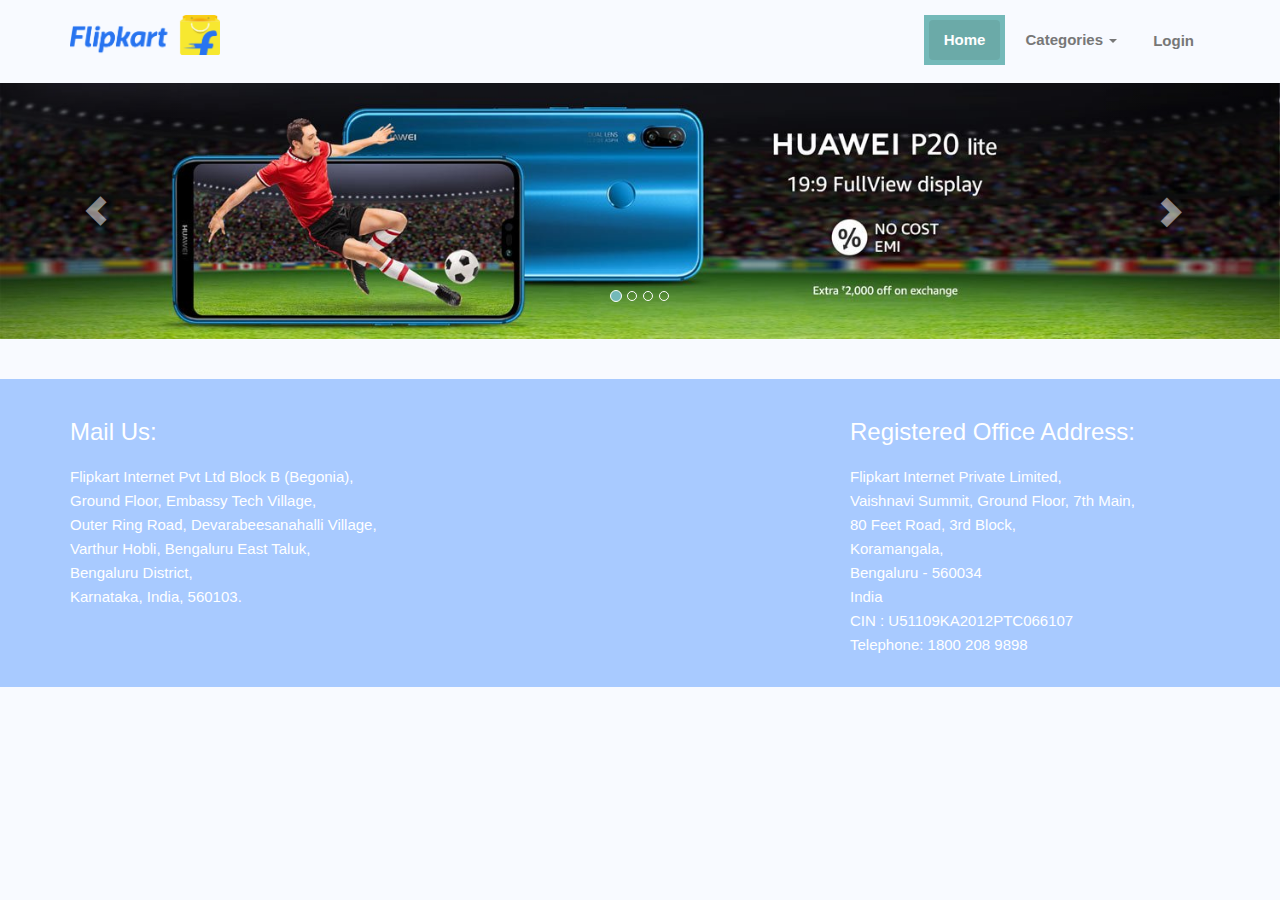
<file: index.html>
<!DOCTYPE html>
<html lang="en">
    <head>

        <!-- meta data & title -->
        <meta charset="utf-8">
        <title>Forum for Flipkart</title>
        <meta name="viewport" content="width=device-width, initial-scale=1.0">
        <meta name="description" content="">
        <meta name="author" content="">

        <!-- Favicon and touch icons -->
        <link rel="shortcut icon" href="assets\img\slider\flip.png">
        <link rel="apple-touch-icon-precomposed" sizes="144x144" href="assets/ico/apple-touch-icon-144-precomposed.png">
        <link rel="apple-touch-icon-precomposed" sizes="114x114" href="assets/ico/apple-touch-icon-114-precomposed.png">
        <link rel="apple-touch-icon-precomposed" sizes="72x72" href="assets/ico/apple-touch-icon-72-precomposed.png">
        <link rel="apple-touch-icon-precomposed" href="assets/ico/apple-touch-icon-57-precomposed.png">

        <!-- CSS -->
        <script src="https://maxcdn.bootstrapcdn.com/bootstrap/3.3.7/js/bootstrap.min.js"></script>
        <script src="http://ajax.googleapis.com/ajax/libs/jquery/1.11.0/jquery.min.js"></script>
        <link rel="stylesheet" href="http://fonts.googleapis.com/css?family=Open+Sans:400,300">
        <link href='http://fonts.googleapis.com/css?family=PT+Sans' rel='stylesheet' type='text/css'>
        <link href="http://fonts.googleapis.com/css?family=Raleway" rel="stylesheet" type="text/css">
        <link rel="stylesheet" href="assets/bootstrap/css/bootstrap.css">
        <link rel="stylesheet" href="assets/css/font-awesome.min.css">
        <link rel="stylesheet" href="assets/css/animate.min.css">
        <link rel="stylesheet" href="assets/css/style.css">
        
    </head>
  <body>

    <!-- Header -->
        
    <nav id="navbar-section" class="navbar navbar-default navbar-static-top navbar-sticky" role="navigation">
        <div class="container">
        
            <div class="navbar-header">
                <button type="button" class="navbar-toggle" data-toggle="collapse" data-target=".navbar-responsive-collapse">
                    <span class="sr-only">Toggle navigation</span>
                    <span class="icon-bar"></span>
                    <span class="icon-bar"></span>
                    <span class="icon-bar"></span>
                </button>

                <a class="navbar-brand wow fadeInDownBig" href="index.html"><img class="office-logo" height="40" src="assets/img/slider/Flipkart.png" alt="Flipkart"></a>      
            </div>
        
            <div id="navbar-spy" class="collapse navbar-collapse navbar-responsive-collapse">
                <ul class="nav navbar-nav pull-right">
                    <li class="active">
                        <a href="index.html">Home</a>
                    </li>
                    <li class="dropdown">
                        <a class="dropdown-toggle" data-toggle="dropdown" href="#">Categories
                        <span class="caret"></span></a>
                        <ul class="dropdown-menu">
                            <li><a href="blog.html">Electronics</a></li>
                            <li><a href="blog.html">Fashion</a></li>
                            <li><a href="blog.html">Furniture</a></li>
                        </ul>
                    </li>
                    <li>
                        <button type="button" class="btn btn-info btn-lg" data-toggle="modal" data-target="#myModal">Login</button>
                        <div class="modal fade" id="myModal" role="dialog">
                            <div class="modal-dialog">
                                <div class="modal-content">
                                    <div class="modal-header">
                                        <button type="button" class="close" data-dismiss="modal">&times;</button>
                                        <h4 class="modal-title">Login</h4>
                                    </div>
                                    <div class="modal-body">
                                        <form>
                                            <div class="form-group">
                                                <label for="inputUserName">Username</label>
                                                <input class="form-control" type="text" id="inputUserName" placeholder="Login Username">
                                            </div>
                                            <div class="form-group">
                                                <label for="inputPassword">Password</label>
                                                <input class="form-control" type="text" id="inputPassword" placeholder="Login Password">
                                            </div>
                                        </form>
                                    </div>
                                    <div class="modal-footer">
                                        <button type="button" class="btn btn-default" data-dismiss="modal">Close</button>
                                        <button type="button" class="btn btn-primary" data-dismiss="modal">Login</button>
                                    </div>
                                </div>
      
                            </div>
                        </div>
                    </li>
                </ul>       
            </div>
        </div>
    </nav>

    <!-- End Header -->


    <!-- Begin #carousel-section -->
    <section id="carousel-section" class="section-global-wrapper"> 
        <div class="container-fluid-kamn">
            <div class="row">
                <div id="carousel-1" class="carousel slide" data-ride="carousel">

                    <!-- Indicators -->
                    <ol class="carousel-indicators visible-lg">
                        <li data-target="#carousel-1" data-slide-to="0" class="active"></li>
                        <li data-target="#carousel-1" data-slide-to="1"></li>
                        <li data-target="#carousel-1" data-slide-to="2"></li>
                        <li data-target="#carousel-1" data-slide-to="3"></li>
                    </ol>
        
                    <!-- Wrapper for slides -->
                    <div class="carousel-inner" role="listbox">
                        <!-- Begin Slide 1 -->
                        <div class="item active">
                            <img src="assets/img/slider/slide1.jpg" height="400" alt="Image of first carousel">
                        </div>
                        <!-- End Slide 1 -->

                        <!-- Begin Slide 2 -->
                        <div class="item">
                            <img src="assets/img/slider/slide2.jpg" height="400" alt="Image of second carousel">
                        </div>
                        <!-- End Slide 2 -->

                        <!-- Begin Slide 3 -->
                        <div class="item">
                            <img src="assets/img/slider/slide3.jpg" height="400" alt="Image of third carousel">
                        </div>
                        <!-- End Slide 3 -->

                        <!-- Begin Slide 4 -->
                        <div class="item">
                            <img src="assets/img/slider/slide4.jpg" height="400" alt="Image of fourth carousel">
                        </div>
                        <!-- End Slide 4 -->
                    </div>
        
                    <!-- Controls -->
                    <a class="left carousel-control" href="#carousel-1" data-slide="prev">
                        <span class="glyphicon glyphicon-chevron-left"></span>
                    </a>
                    <a class="right carousel-control" href="#carousel-1" data-slide="next">
                        <span class="glyphicon glyphicon-chevron-right"></span>
                    </a>
                </div>
            </div>
        </div>
    </section>
    <!-- End #carousel-section -->

    <!-- Footer -->
    <footer> 
        <div class="container">
            <div class="row">
                <div class="col-md-4">
                        <h3>Mail Us:</h3>
                        <p class="footer-contact">
                        Flipkart Internet Pvt Ltd Block B (Begonia),<br>

                        Ground Floor, Embassy Tech Village,<br>

                        Outer Ring Road, Devarabeesanahalli Village,<br>

                        Varthur Hobli, Bengaluru East Taluk,<br>

                        Bengaluru District,<br>

                        Karnataka, India, 560103.<br>
                    </p>
                </div>
                <div class="col-md-4 pull-right">
                        <h3>Registered Office Address:</h3>
                        <p class="footer-contact">
                      
                            Flipkart Internet Private Limited,<br>

                            Vaishnavi Summit, Ground Floor, 7th Main,<br>

                            80 Feet Road, 3rd Block,<br>

                            Koramangala,<br>

                            Bengaluru - 560034<br>

                            India<br>

                            CIN : U51109KA2012PTC066107<br>

                            Telephone: 1800 208 9898<br>
                        </p>
                </div>
                  
        </div>
      </div>
    </footer>    
    <script type="text/javascript" src="js/jquery-1.10.2.min.js"></script>
    <script src="assets/bootstrap/js/bootstrap.min.js"></script>
    <script src="js/wow.min.js"></script>
    <script>
      new WOW().init();
    </script>
  </body>
</html>
</file>
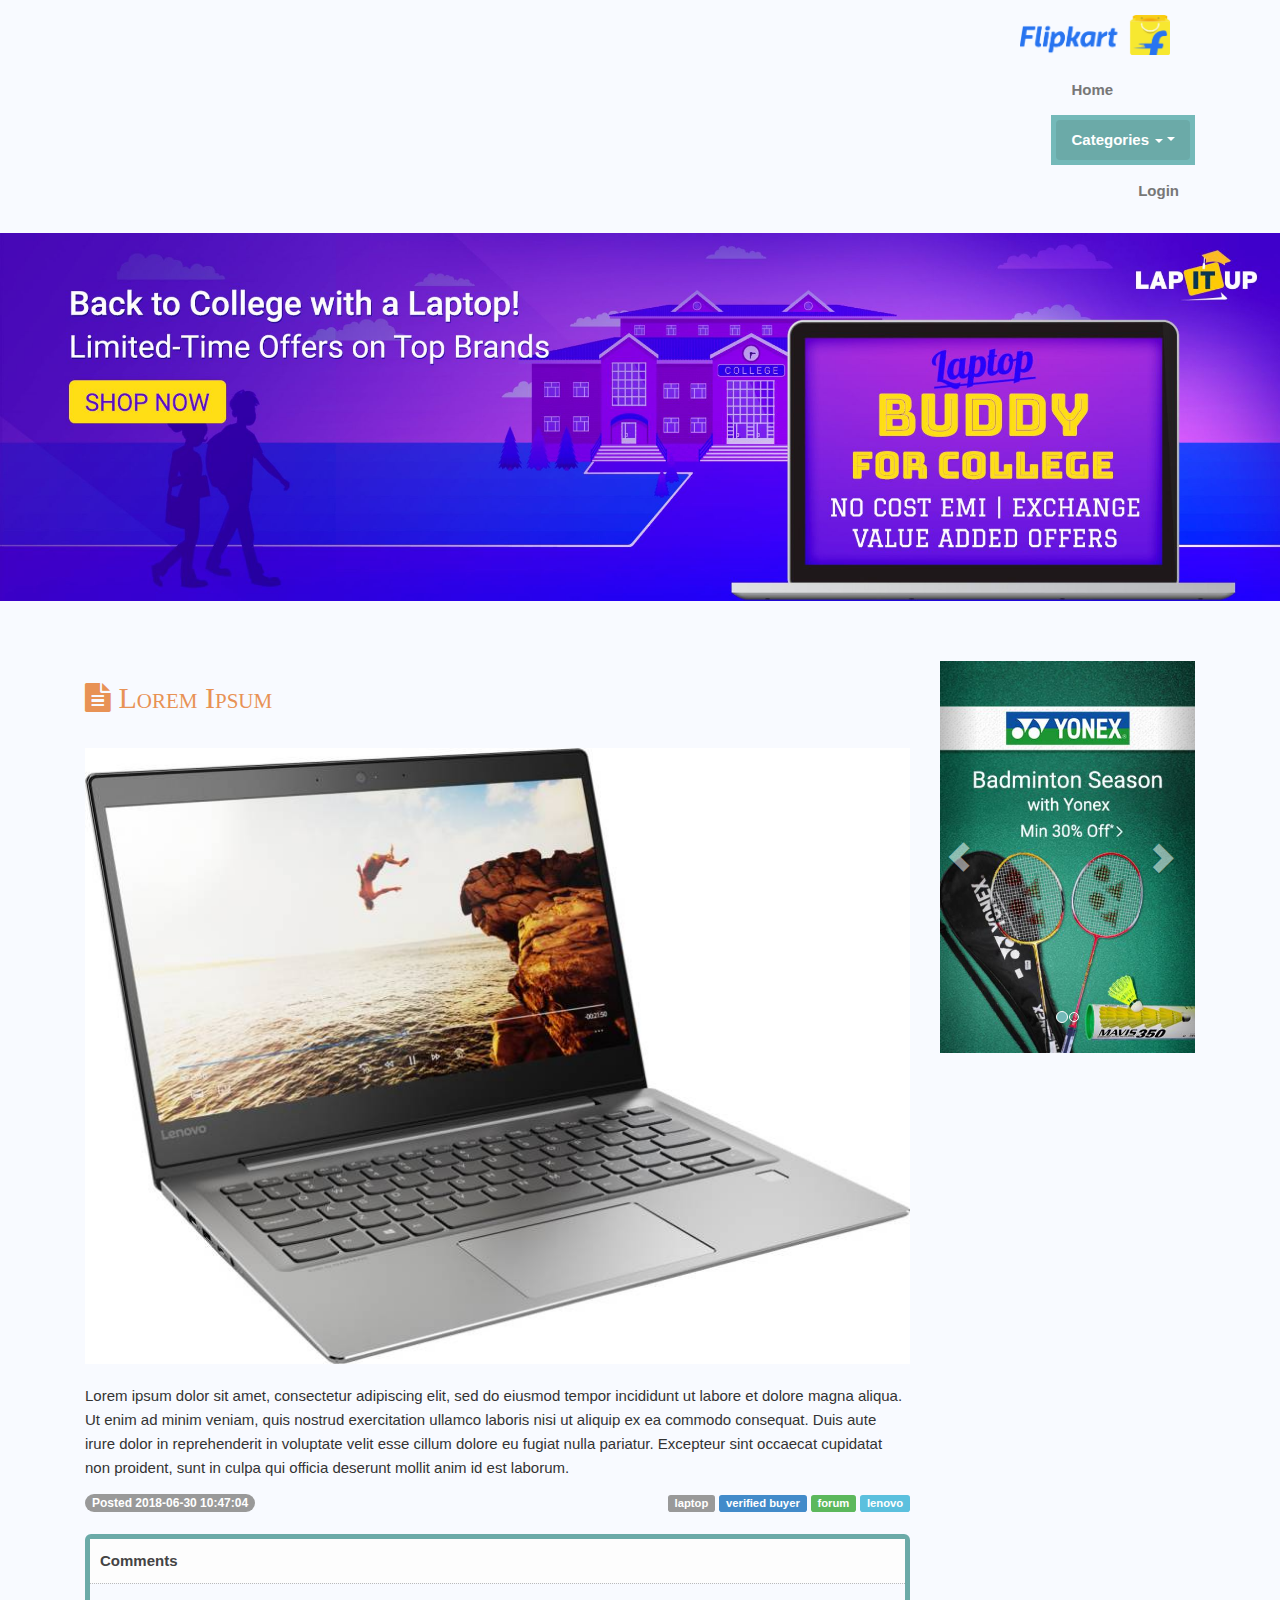
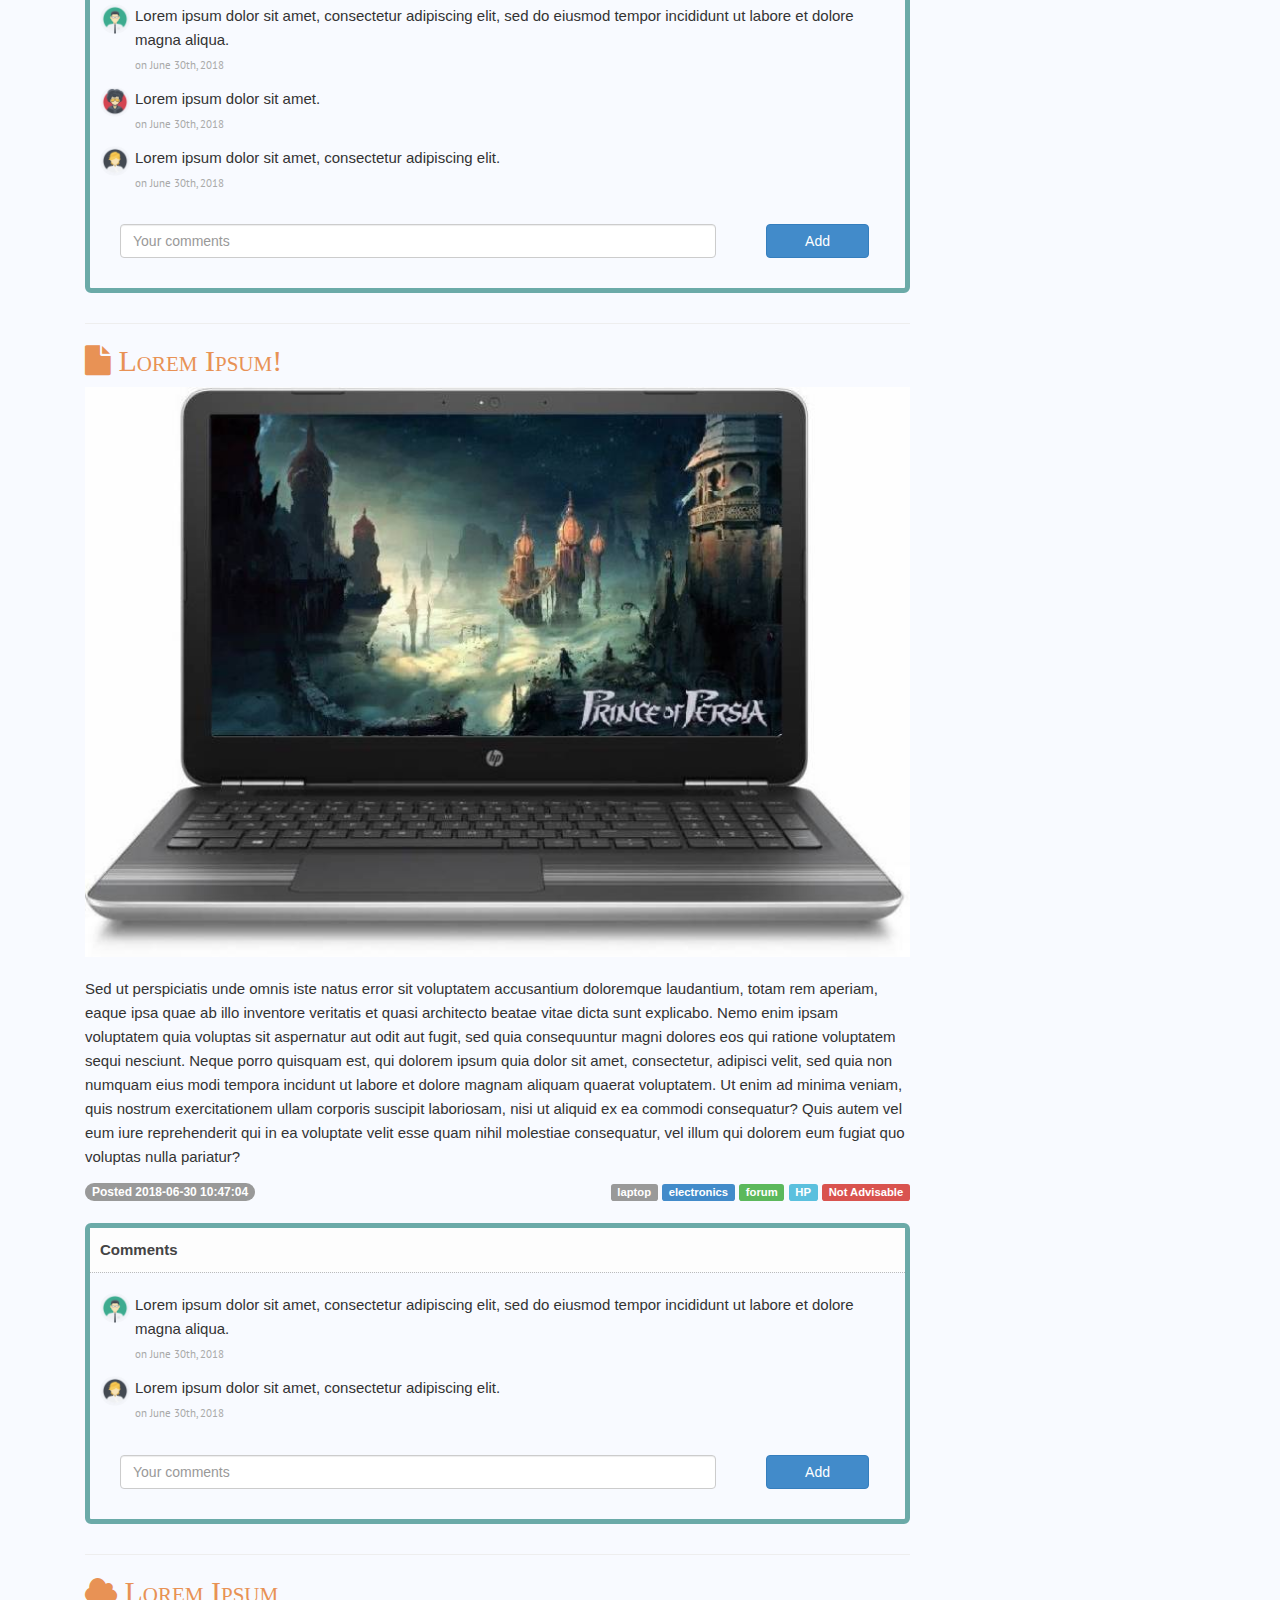
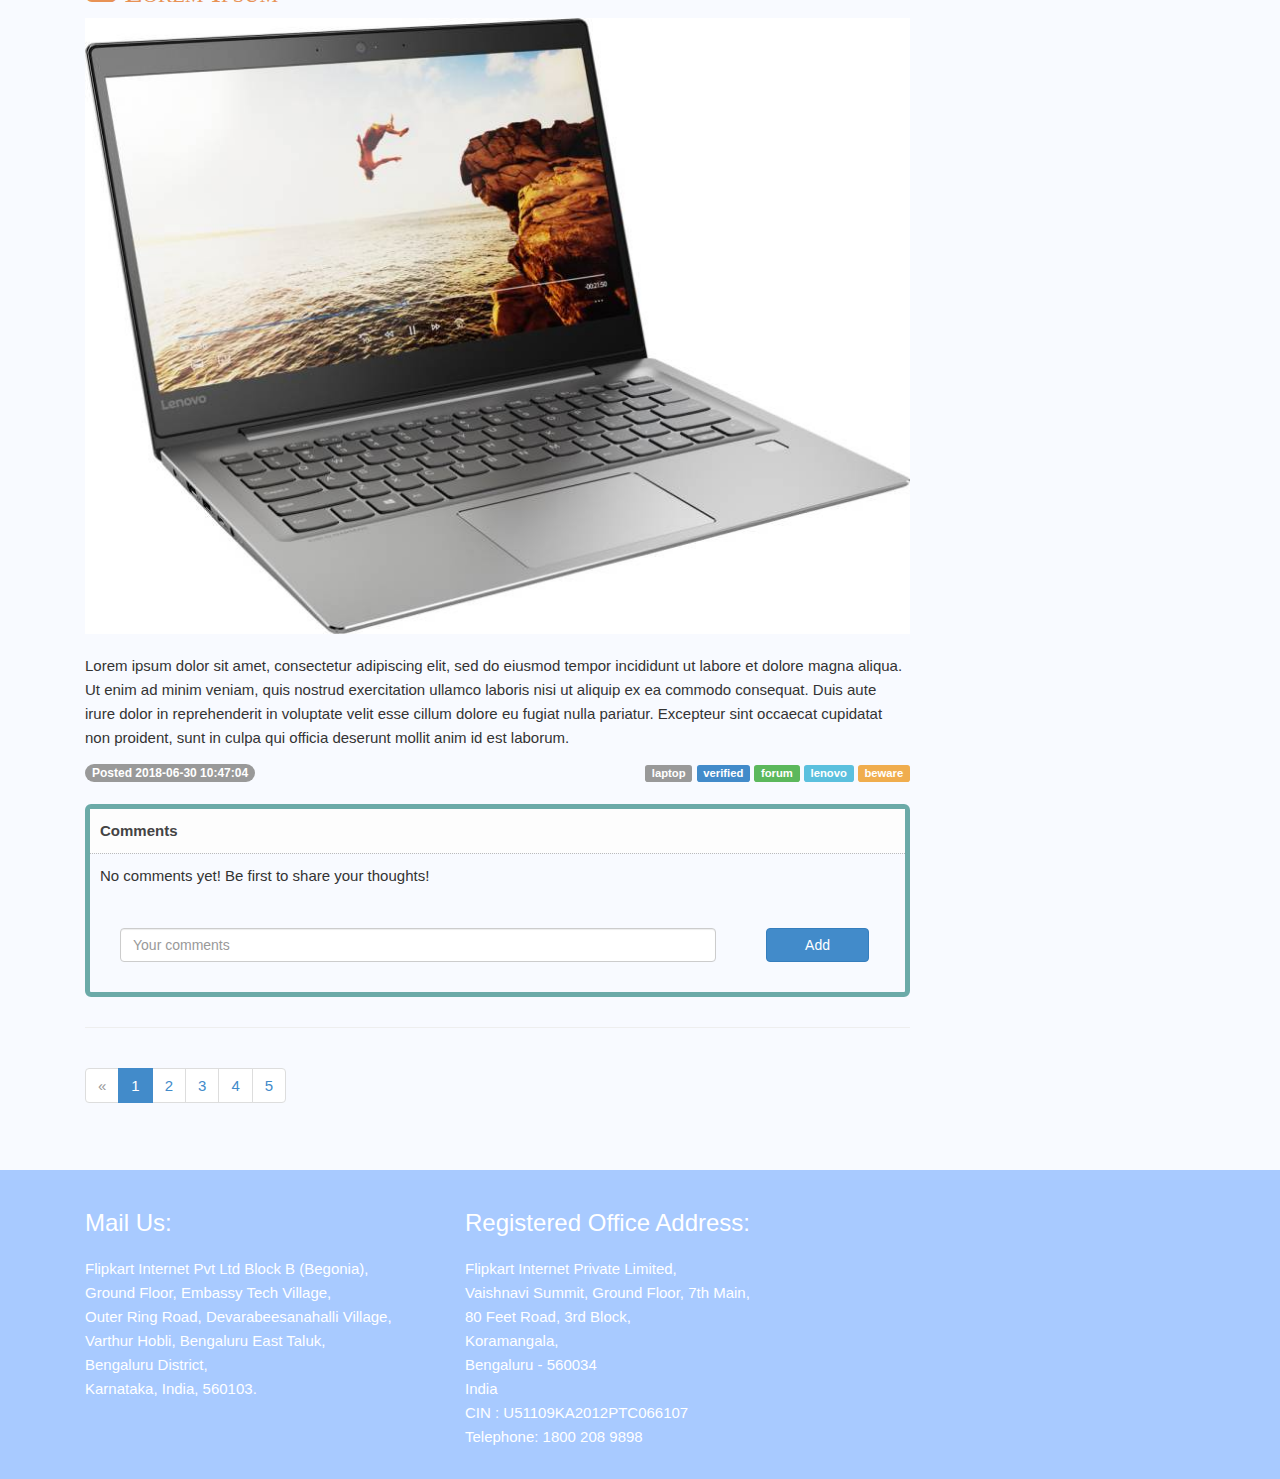
<file: blog.html>
<!doctype html>
<html lang="en">
    <head>
        <!-- meta data & title -->
        <meta charset="utf-8">
        <title>Forum for Flipkart</title>
        <meta name="viewport" content="width=device-width, initial-scale=1.0">
        <meta name="description" content="">
        <meta name="author" content="">

        <!-- Favicon and touch icons -->
        <link rel="shortcut icon" href="assets\img\slider\flip.png">
        <link rel="apple-touch-icon-precomposed" sizes="144x144" href="assets/ico/apple-touch-icon-144-precomposed.png">
        <link rel="apple-touch-icon-precomposed" sizes="114x114" href="assets/ico/apple-touch-icon-114-precomposed.png">
        <link rel="apple-touch-icon-precomposed" sizes="72x72" href="assets/ico/apple-touch-icon-72-precomposed.png">
        <link rel="apple-touch-icon-precomposed" href="assets/ico/apple-touch-icon-57-precomposed.png">

        <!-- CSS -->
        <link href="//maxcdn.bootstrapcdn.com/bootstrap/4.0.0/css/bootstrap.min.css" rel="stylesheet" id="bootstrap-css">
        <script src="https://maxcdn.bootstrapcdn.com/bootstrap/3.3.7/js/bootstrap.min.js"></script>
        <script src="http://ajax.googleapis.com/ajax/libs/jquery/1.11.0/jquery.min.js"></script>
        <link rel="stylesheet" href="http://fonts.googleapis.com/css?family=Open+Sans:400,300">
        <link href='http://fonts.googleapis.com/css?family=PT+Sans' rel='stylesheet' type='text/css'>
        <link href="http://fonts.googleapis.com/css?family=Raleway" rel="stylesheet" type="text/css">
        <link rel="stylesheet" href="assets/bootstrap/css/bootstrap.css">
        <link rel="stylesheet" href="assets/css/font-awesome.min.css">
        <link rel="stylesheet" href="assets/css/animate.min.css">
        <link rel="stylesheet" href="assets/css/style.css">
         
    </head>
  <body>

    <body>

    <!-- Header -->
        
    <nav id="navbar-section" class="navbar navbar-default navbar-static-top navbar-sticky" role="navigation">
        <div class="container">
        
            <div class="navbar-header">
                <button type="button" class="navbar-toggle" data-toggle="collapse" data-target=".navbar-responsive-collapse">
                    <span class="sr-only">Toggle navigation</span>
                    <span class="icon-bar"></span>
                    <span class="icon-bar"></span>
                    <span class="icon-bar"></span>
                </button>
                <a class="navbar-brand wow fadeInDownBig" href="index.html"><img class="office-logo" height="40" src="assets/img/slider/Flipkart.png" alt="Flipkart"></a>      
            </div>
        
            <div id="navbar-spy" class="collapse navbar-collapse navbar-responsive-collapse">
                <ul class="nav navbar-nav pull-right">
                    <li>
                        <a href="index.html">Home</a>
                    </li>
                    <li class="dropdown active">
                        <a class="dropdown-toggle" data-toggle="dropdown" href="#">Categories
                        <span class="caret"></span></a>
                        <ul class="dropdown-menu">
                            <li><a href="#">Electronics</a></li>
                            <li><a href="#">Fashion</a></li>
                            <li><a href="#">Furniture</a></li>
                        </ul>
                    </li>
                    <li>
                        <button type="button" class="btn btn-info btn-lg" data-toggle="modal" data-target="#myModal">Login</button>
                        <div class="modal fade" id="myModal" role="dialog">
                            <div class="modal-dialog">
                                <div class="modal-content">
                                    <div class="modal-header">
                                        <button type="button" class="close" data-dismiss="modal">&times;</button>
                                        <h4 class="modal-title">Login</h4>
                                    </div>
                                    <div class="modal-body">
                                        <form>
                                            <div class="form-group">
                                                <label for="inputUserName">Username</label>
                                                <input class="form-control" type="text" id="inputUserName" placeholder="Login Username">
                                            </div>
                                            <div class="form-group">
                                                <label for="inputPassword">Password</label>
                                                <input class="form-control" type="text" id="inputPassword" placeholder="Login Password">
                                            </div>
                                        </form>
                                    </div>
                                    <div class="modal-footer">
                                        <button type="button" class="btn btn-default" data-dismiss="modal">Close</button>
                                        <button type="button" class="btn btn-primary" data-dismiss="modal">Login</button>
                                    </div>
                                </div>
      
                            </div>
                        </div>
                    </li>
                </ul>       
            </div>
        </div>
    </nav>
          
    <div class="row container-kamn">
        <img src="assets/img/slider/flipkart_banner.jpg" class="blog-post" alt="Feature-img" align="center" width="100%"> 
    </div>

    <!-- End Header -->


    <!-- Main Container -->
    <div id="banners"></div>
        <div class="container">
            <div class="row">
                <div class="col-md-9"> 
                    <div class="blog-post">
                        <h2 class="blog-title">
                            <i class="fa fa-file-text"></i>
                            Lorem Ipsum
                        </h2>
                        <br>
                        <img src="assets/img/slider/laptop.jpeg" alt="Feature-img" align="right" width="100%" class="blog-image">
                        <br>
                        <p>
                            Lorem ipsum dolor sit amet, consectetur adipiscing elit, sed do eiusmod tempor incididunt ut labore et dolore magna aliqua. Ut enim ad minim veniam, quis nostrud exercitation ullamco laboris nisi ut aliquip ex ea commodo consequat. Duis aute irure dolor in reprehenderit in voluptate velit esse cillum dolore eu fugiat nulla pariatur. Excepteur sint occaecat cupidatat non proident, sunt in culpa qui officia deserunt mollit anim id est laborum.
                        </p>
                        <div>
                            <span class="badge">Posted 2018-06-30 10:47:04</span>
                            <div class="pull-right">
                                <span class="label label-default">laptop</span> 
                                <span class="label label-primary">verified buyer</span> 
                                <span class="label label-success">forum</span> 
                                <span class="label label-info">lenovo</span> 
                            </div>         
                        </div>
                        <div class="detailBox">
                            <div class="titleBox">
                              <label>Comments</label>
                            </div>
                            <div class="actionBox">
                                <ul class="commentList">
                                    <li>
                                        <div class="commenterImage">
                                          <img src="assets/img/team/member1.png" />
                                        </div>
                                        <div class="commentText">
                                            <p class="">Lorem ipsum dolor sit amet, consectetur adipiscing elit, sed do eiusmod tempor incididunt ut labore et dolore magna aliqua.</p> <span class="date sub-text">on June 30th, 2018</span>

                                        </div>
                                    </li>
                                    <li>
                                        <div class="commenterImage">
                                          <img src="assets/img/team/member2.png" />
                                        </div>
                                        <div class="commentText">
                                            <p class="">Lorem ipsum dolor sit amet.</p> <span class="date sub-text">on June 30th, 2018</span>

                                        </div>
                                    </li>
                                    <li>
                                        <div class="commenterImage">
                                          <img src="assets/img/team/member3.png" />
                                        </div>
                                        <div class="commentText">
                                            <p class="">Lorem ipsum dolor sit amet, consectetur adipiscing elit.</p> <span class="date sub-text">on June 30th, 2018</span>
                                        </div>
                                    </li>
                                </ul>
                                <form class="form-inline" role="form">
                                    <div class="form-group">
                                        <input class="form-control" type="text" placeholder="Your comments" />
                                    </div>
                                    <div class="form-group">
                                        <button class="btn btn-primary">Add</button>
                                    </div>
                                </form>
                            </div>
                        </div>
                    </div>
                    <hr>
                    
                    <div class="blog-post">
                        <h2 class="blog-title">
                            <i class="fa fa-file"></i>
                            Lorem Ipsum!
                        </h2>
                        <img src="assets/img/slider/laptop2.jpeg" alt="Feature-img" align="right" width="100%" class="blog-image"> 
                        <br>
                        <p>
                            Sed ut perspiciatis unde omnis iste natus error sit voluptatem accusantium doloremque laudantium, totam rem aperiam, eaque ipsa quae ab illo inventore veritatis et quasi architecto beatae vitae dicta sunt explicabo. Nemo enim ipsam voluptatem quia voluptas sit aspernatur aut odit aut fugit, sed quia consequuntur magni dolores eos qui ratione voluptatem sequi nesciunt. Neque porro quisquam est, qui dolorem ipsum quia dolor sit amet, consectetur, adipisci velit, sed quia non numquam eius modi tempora incidunt ut labore et dolore magnam aliquam quaerat voluptatem. Ut enim ad minima veniam, quis nostrum exercitationem ullam corporis suscipit laboriosam, nisi ut aliquid ex ea commodi consequatur? Quis autem vel eum iure reprehenderit qui in ea voluptate velit esse quam nihil molestiae consequatur, vel illum qui dolorem eum fugiat quo voluptas nulla pariatur?
                        </p>
                        <div>
                            <span class="badge">Posted 2018-06-30 10:47:04</span>
                            <div class="pull-right"><span class="label label-default">laptop</span>
                                <span class="label label-primary">electronics</span> 
                                <span class="label label-success">forum</span> 
                                <span class="label label-info">HP</span>
                                <span class="label label-danger">Not Advisable</span>
                            </div>
                        </div> 
                        <div class="detailBox">
                            <div class="titleBox">
                              <label>Comments</label>
                            </div>
                            <div class="actionBox">
                                <ul class="commentList">
                                    <li>
                                        <div class="commenterImage">
                                          <img src="assets/img/team/member1.png" />
                                        </div>
                                        <div class="commentText">
                                            <p class="">Lorem ipsum dolor sit amet, consectetur adipiscing elit, sed do eiusmod tempor incididunt ut labore et dolore magna aliqua.</p> <span class="date sub-text">on June 30th, 2018</span>

                                        </div>
                                    </li>
                                    <li>
                                        <div class="commenterImage">
                                          <img src="assets/img/team/member3.png" />
                                        </div>
                                        <div class="commentText">
                                            <p class="">Lorem ipsum dolor sit amet, consectetur adipiscing elit.</p> <span class="date sub-text">on June 30th, 2018</span>
                                        </div>
                                    </li>
                                </ul>
                                <form class="form-inline" role="form">
                                    <div class="form-group">
                                        <input class="form-control" type="text" placeholder="Your comments" />
                                    </div>
                                    <div class="form-group">
                                        <button class="btn btn-primary">Add</button>
                                    </div>
                                </form>
                            </div>
                        </div>
                    </div> 
                    <hr>

                    <div class="blog-post">
                        <h2 class="blog-title">
                            <i class="fa fa-cloud"></i>
                            Lorem Ipsum
                        </h2>
                        <img src="assets/img/slider/laptop.jpeg" alt="Feature-img" align="right" width="100%" class="blog-image">
                        <p>
                            Lorem ipsum dolor sit amet, consectetur adipiscing elit, sed do eiusmod tempor incididunt ut labore et dolore magna aliqua. Ut enim ad minim veniam, quis nostrud exercitation ullamco laboris nisi ut aliquip ex ea commodo consequat. Duis aute irure dolor in reprehenderit in voluptate velit esse cillum dolore eu fugiat nulla pariatur. Excepteur sint occaecat cupidatat non proident, sunt in culpa qui officia deserunt mollit anim id est laborum.
                        </p>
                        <div>
                            <span class="badge">Posted 2018-06-30 10:47:04</span>
                            <div class="pull-right">
                                <span class="label label-default">laptop</span> 
                                <span class="label label-primary">verified</span> 
                                <span class="label label-success">forum</span> 
                                <span class="label label-info">lenovo</span> 
                                <span class="label label-warning">beware</span>
                            </div>         
                        </div>
                        <div class="detailBox">
                            <div class="titleBox">
                              <label>Comments</label>
                            </div>
                            <div class="actionBox">
                                <ul class="commentList">
                                    <p>No comments yet! Be first to share your thoughts!</p>
                                </ul>
                                <form class="form-inline" role="form">
                                    <div class="form-group">
                                        <input class="form-control" type="text" placeholder="Your comments" />
                                    </div>
                                    <div class="form-group">
                                        <button class="btn btn-primary">Add</button>
                                    </div>
                                </form>
                            </div>
                        </div>
                    </div>
                    <hr>

                    <ul class="pagination">
                        <li class="disabled"><a href="#">&laquo;</a></li>
                        <li class="active"><a href="#">1 <span class="sr-only">(current)</span></a></li>
                        <li><a href="#">2 <span class="sr-only"></span></a></li>
                        <li><a href="#">3 <span class="sr-only"></span></a></li>
                        <li><a href="#">4 <span class="sr-only"></span></a></li>
                        <li><a href="#">5 <span class="sr-only"></span></a></li>
                    </ul>
                </div>

                <div class="col-md-3">
                    <div id="carousel-example-generic" class="carousel slide" data-ride="carousel">
                        <!-- Indicators -->
                        <ol class="carousel-indicators">
                            <li data-target="#carousel-example-generic" data-slide-to="0" class="active"></li>
                            <li data-target="#carousel-example-generic" data-slide-to="1"></li>
                        </ol>
                        <!-- Wrapper for slides -->
                        <div class="carousel-inner">
                            <div class="item active">
                                <img src="assets/img/slider/side.jpg" alt="ad" class="img-responsive" />
                            </div>
                            <div class="item">
                                <img src="assets/img/slider/side2.jpg" alt="ad" class="img-responsive" />
                            </div>
                        </div>
                        <!-- Controls -->
                        <a class="left carousel-control" href="#carousel-example-generic" data-slide="prev">
                            <span class="glyphicon glyphicon-chevron-left"></span>
                        </a>
                        <a class="right carousel-control" href="#carousel-example-generic" data-slide="next">
                            <span class="glyphicon glyphicon-chevron-right"></span>
                        </a>
                    </div>
                </div>
            </div>
        </div>
       
        <!--End Main Container -->


        <!-- Footer -->
    <footer> 
        <div class="container">
            <div class="row">
                <div class="col-md-4">
                        <h3>Mail Us:</h3>
                        <p class="footer-contact">
                        Flipkart Internet Pvt Ltd Block B (Begonia),<br>

                        Ground Floor, Embassy Tech Village,<br>

                        Outer Ring Road, Devarabeesanahalli Village,<br>

                        Varthur Hobli, Bengaluru East Taluk,<br>

                        Bengaluru District,<br>

                        Karnataka, India, 560103.<br>
                    </p>
                </div>
                <div class="col-md-4 pull-right">
                        <h3>Registered Office Address:</h3>
                        <p class="footer-contact">
                      
                            Flipkart Internet Private Limited,<br>

                            Vaishnavi Summit, Ground Floor, 7th Main,<br>

                            80 Feet Road, 3rd Block,<br>

                            Koramangala,<br>

                            Bengaluru - 560034<br>

                            India<br>

                            CIN : U51109KA2012PTC066107<br>

                            Telephone: 1800 208 9898<br>
                        </p>
                </div>
                  
        </div>
      </div>
    </footer>      
    <script type="text/javascript" src="js/jquery-1.10.2.min.js"></script>
    <script src="assets/bootstrap/js/bootstrap.min.js"></script>
    <script src="js/wow.min.js"></script>
    <script>
      new WOW().init();
    </script>

  </body>
</html>
</file>
<file: assets/css/style.css>
/* ==========================================================================
* Global
* ==========================================================================
*/
.btn-primary{
  margin-left: 10px;
}
.blog-title{
  color: #e89255;
  font-family: "Lato";
  font-variant: small-caps;
}

 .main-content{
    margin-top: 20px;
    padding-bottom: 50px;
    text-align: left;
}

.section-global-wrapper {
  position: relative;
}
.section-global-wrapper:before,
.section-global-wrapper:after {
  content: " ";
  display: table;
}
.section-global-wrapper:after {
  clear: both;
}
.container-fluid-kamn {
  margin-right: auto;
  margin-left: auto;
  padding-left: 15px;
  padding-right: 15px;
}
.container-kamn {
  margin-right: auto;
  margin-left: auto;
}


@media (min-width: 1068px) and (max-width: 1400px) { 
 .post-sidebar{
    margin-top: 15px;
    border:1px solid #DDD;
    padding: 5px;
  }
 
}
@media (min-width: 750px) and (max-width: 1060px) { 
 .post-sidebar{
    width:204px;
    margin-top: 15px;
    border:1px solid #DDD;
    padding: 5px;
    float: right;

 }
}
.tales {
  width: 100%;
}
.blog-post{
 margin-bottom: 30px;   
}
.blog-image{
    margin-bottom: 20px;
}
.carousel-inner{
  width:100%;
  max-height: 500px !important;
}
.post-sidebar{
    margin-top: 15px;
    border:1px solid #DDD;
    padding: 5px;
  

 }
.form-group{
    
    padding:20px;
}
ul li{
    list-style: none;
}
h3.col-xs-12{
    margin-top: -20px;

}
.content-space{
    margin-top: 40px;
}
.center{
    text-align: center;
}
.block-author{
    color: #D7002E;
}

.btn-info{
float: right;
font-size: 15px;
padding: 10px 10px;
  margin: 5px 5px;
  border-radius: 4px;
}


.icon-space{
    display: inline-block;
    padding:10px;
}
.current span{
    color:#55CBD2;

}


.title-text{
  font-family: 'Raleway', sans-serif;  
  letter-spacing: .2px;
  font-size: 40px;
}
.img-pad{
    padding-right: 23px;
}
.main-content{
    margin-top: 80px;
}



.white-text{
    font-style: italic;
    color: white;
}

body {
    font-size: 15px;
    line-height: 24px;
    background:#F8FAFF;
   
}

a {
    color: #55CBD2;
    text-decoration: none;
    -o-transition: all .3s;
    -moz-transition: all .3s;
    -webkit-transition: all .3s;
    -ms-transition: all .3s;
}

a:hover { color: #888; text-decoration: none; }

strong { font-weight: bold; }

address {
    margin-top: 28px;
    }


@media (min-width: 50px) and (max-width: 988px) { 
 
 address {
    margin-top: 28px;
    margin-left: 21px;
    }
 
}
@media (min-width: 988px) and (max-width: 1200px) { 
 
 address {
    margin-top: 28px;
    margin-left: -58px;
    }
 
}
/*
* ==========================================================================
* Nav Pills
* ==========================================================================
*/
.nav-pills > li.selected > a,
.nav-pills > li.selected > a:hover,
.nav-pills > li.selected > a:focus {
  color: #ffffff;
  background-color: #1bbd9b;
}
/*
* ==========================================================================
* Pills Centered
* ==========================================================================
*/
.nav-pills-centered > .nav-pills {
  text-align: center;
}
.nav-pills-centered > .nav-pills > li {
  float: none;
  display: inline;
}
.nav-pills-centered > .nav-pills > li > a,
.nav-pills-centered > .nav-pills > li > span {
  display: inline-block;
  padding: 5px 14px;
}
.nav-pills-centered > .nav-pills > li > a.active,
.nav-pills-centered > .nav-pills > li > span.active,
.nav-pills-centered > .nav-pills > li > a.selected,
.nav-pills-centered > .nav-pills > li > span.selected {
  color: #ffffff;
  background-color: #1bbd9b;
}
/*
* ==========================================================================
* Navbar
* ==========================================================================
*/
.active{
  background:#74B9B9 !important;
  color: white;
}
.navbar {
  font-weight: bold;
  padding-top: 15px;
  padding-bottom: 15px;
  margin-bottom: 0;
}
/*
* ==========================================================================
* Navbar Nav Links
* ==========================================================================
*/
.navbar-nav > li > a {
  padding: 10px 15px;
  margin: 5px 5px;
  border-radius: 4px;
}
/*
* ==========================================================================
* Brand / Project Name
* ==========================================================================
*/
.navbar-brand {  
  z-index: 9999px;
  font-family: 'Lato', Arial, Helvetica, sans-serif;
  font-size: 28px;
  font-weight: 700;
  letter-spacing: 2px;
  padding-top: 0px;
}
.side-left{
  background:#528C7C;
  box-shadow: 3px grey;
  color: white;
  padding: 30px;
  letter-spacing: .9px;
}
@media (min-width: 800px){ 
 
    .side-left{
  height: 1248px;
}
 }

.banner-text{
    font-family: 'Raleway', sans-serif;
    color:white;
    font-size: 50px;

    }

#banners{
    
    margin-top: 30px;
    margin-bottom: 10px;
}
#banner-home{
    background-image:url('../img/slider/1.jpg');
    height:350px;
    margin-bottom: 30px;
    padding-top: 120px;
}

@media (min-width: 100px) and (max-width: 800px) { 
 
    #banner-home{
    background-image:url('../img/slider/1.jpg');
    height:450px;
    margin-bottom: 30px;
    }
 }
#banner{
    margin-top:0px;
}


.header h1 {
    float: left;
    margin: 0;
    text-align: left;
}
.header a.brand {

    font-family: 'PT Sans', sans-serif;
    font-size: 40px;
    margin-top:5px;
    display: inline-block;
    width: 270px;
    height: 96px;
    padding: 30px 10px;
    /*background: url(../img/logo.png) 20px center no-repeat; */
}
@media (min-width: 50px) and (max-width: 768px) { 
        .header a.brand {
        height: 200px;
        width: 170px;
        margin-top:-41px;
        margin-top: -41px;
        position: absolute;
        font-size: 37px;
     } 
 }  

.paragraph-text{
    text-align: justify;
    letter-spacing:1px;
    font-size: 16px;
    font-family: 'Arial', sans-serif;
    line-height: 24px;
}
.left2{
    text-align: left;
    letter-spacing:.7px;
    font-size: 13px;
    color: #71d7c2;
}

.spacing{
    margin-bottom: 80px;
}

.sidebar-right{
    font-size: 13px;
    font-weight: bold;
    color:#84d7bd;
}

.featured-img{
    padding: 0px 15px 15px 0;

}
p.blog-text{   
    font-size: 16px;
    letter-spacing: .1px;
    font-family: 'Arial';
    text-align:justify;
    text-justify:inter-word;
    }

.btn-sm{
    margin-left: 21px;
}

.office-logo {
  width: 150px;
}

@media (max-width: 768px){ 
    .office-logo{
      height: 100px;
      width: 60px;
  }
}

/*
* ==========================================================================
* Feedback Section
* ==========================================================================
*/
.feedback-section {
  padding-bottom: 50px;
}
@media (max-width: 767px) {
  .feedback-section {
    padding-bottom: 40px;
  }
}
.feedback-section .feedback-form .btn-captcha-refresh {
  margin: 0 0 0 25px;
}
.feedback-section .address-section {
  text-align: center;
  padding-top: 50px;
}
@media (max-width: 767px) {
  .feedback-section .address-section {
    padding-top: 40px;
  }
}
.feedback-section .address-section .address-icon {
  color: #1bbd9b;
  font-size: 48px;
  line-height: 48px;
  margin-bottom: 30px;
}
.feedback-section .address-section .address-title {
  margin-bottom: 15px;
}
.feedback-section .address-section .address-desc {
  margin-bottom: 30px;
}

/* ----- Footer ----- */
.footer-widget{
    color:white;
    margin-top: 55px;
}


footer .widget h4 {
    margin-top: 20px;
    font-family: 'Droid Sans', Helvetica, Arial, sans-serif;
    font-size: 14px;
    text-transform: uppercase;
    text-shadow: 0 1px 0 rgba(255,255,255,.7);
}

footer .widget p {
    line-height: 24px;
    color: white;
}

footer{
   margin-top:40px;
   padding: 20px; 
   background:#a8caff;
   color: white;
}

footer h3 {
    color: white;
    margin-bottom: 20px;
}
}
/*
* ==========================================================================
* Custom Sidebar Widgets
* ==========================================================================
*/
#custom-search-input {
        margin:0;
        margin-top: 10px;
        padding: 0;
    }
 
    #custom-search-input .search-query {
        padding-right: 3px;
        padding-right: 4px \9;
        padding-left: 3px;
        padding-left: 4px \9;
        /* IE7-8 doesn't have border-radius, so don't indent the padding */
 
        margin-bottom: 0;
        -webkit-border-radius: 3px;
        -moz-border-radius: 3px;
        border-radius: 3px;
    }
 
    #custom-search-input button {
        border: 0;
        background: none;
        /** belows styles are working good */
        padding: 2px 5px;
        margin-top: 2px;
        position: relative;
        left: -28px;
        /* IE7-8 doesn't have border-radius, so don't indent the padding */
        margin-bottom: 0;
        -webkit-border-radius: 3px;
        -moz-border-radius: 3px;
        border-radius: 3px;
        color:#D9230F;
    }
 
    .search-query:focus + button {
        z-index: 3;   
    }
/*
* ==========================================================================
* Image Card
* ==========================================================================
*/
    .panel{
        margin-top: 30px;
    }
    .lib-panel img {
    width: 100%;
    background-color: transparent;
}

.lib-panel .row,
.lib-panel .col-md-6 {
    padding: 0;
    background-color: #FFFFFF;
}


.lib-panel .lib-row {
    padding: 0 20px 0 20px;
}

.lib-panel .lib-row.lib-header {
    background-color: #FCFFCF;
    font-size: 25px;
    padding: 15px 20px 0 20px;
}

.lib-panel .lib-row.lib-header .lib-header-seperator {
    height: 2px;
    width: 26px;
    background-color: #d9d9d9;
    margin: 7px 0 7px 0;
}

.lib-panel .lib-row.lib-desc {
    position: relative;
    height: 100%;
    display: block;
    font-size: 13px;
}
.lib-panel .lib-row.lib-desc a{
    position: absolute;
    width: 100%;
    bottom: 10px;
    left: 20px;
}

.row-margin-bottom {
    margin-bottom: 20px;
}

.box-shadow {
    -webkit-box-shadow: 0 0 10px 0 rgba(0,0,0,.10);
    box-shadow: 0 0 10px 0 rgba(0,0,0,.10);
}

.no-padding {
    padding: 0;
}
.lib-header{
    font-family: 'lato' ;
    font-style: normal;
}

/*
* ==========================================================================
* Blockquote
* ==========================================================================
*/

.glyphicon-lg{font-size:3em}
.blockquote-box{border-right:5px solid #E6E6E6;margin-bottom:25px}
.blockquote-box .square{width:100px;min-height:50px;margin-right:22px;text-align:center!important;background-color:#E6E6E6;padding:20px 0}
.blockquote-box.blockquote-primary{border-color:#357EBD}
.blockquote-box.blockquote-primary .square{background-color:#428BCA;color:#FFF}
.blockquote-box.blockquote-success{border-color:#4CAE4C}
.blockquote-box.blockquote-success .square{background-color:#5CB85C;color:#FFF}
.blockquote-box.blockquote-info{border-color:#46B8DA}
.blockquote-box.blockquote-info .square{background-color:#5BC0DE;color:#FFF}
.blockquote-box.blockquote-warning{border-color:#EEA236}
.blockquote-box.blockquote-warning .square{background-color:#F0AD4E;color:#FFF}
.blockquote-box.blockquote-danger{border-color:#D43F3A}
.blockquote-box.blockquote-danger .square{background-color:#D9534F;color:#FFF}

/*
* ==========================================================================
* Portfolio
* ==========================================================================
*/
.panel-image {
    position: relative;   
}
.panel-image img.panel-image-preview {
    width: 100%;
    border-radius: 4px 4px 0px 0px;
}

.panel-image label {
    display: block;
    position: absolute;
    top: 0px;
    left: 0px;
    height: 100%;
    width: 100%;
}

.panel-heading ~ .panel-image img.panel-image-preview {
    border-radius: 0px;
}

.panel-body {
   overflow: hidden;
}

.panel-image ~ input[type=checkbox] {
    position:absolute;
    top:- 30px;
    z-index: -1;   
}

.panel-image ~ input[type=checkbox] ~ .panel-body {
    height: 0px;
    padding: 0px;
}

.panel-image ~ input[type=checkbox]:checked ~ .panel-body {
    height: auto;
    padding: 15px;
}

.panel-image ~ .panel-footer a {
    padding: 0px 10px;
    font-size: 1.3em;
    color: rgb(100, 100, 100);
}
/*
* ==========================================================================
* Optional Carousel
* ==========================================================================
*/
.carousel-caption .carousel-title {
  color: #ffffff;
}
@media (min-width: 768px) and (max-width: 1199px) {
  .carousel-caption {
    font-size: 12px;
    padding-bottom: 0px;
    bottom: 2px;
  }
  .carousel-caption .carousel-title {
    font-size: 18px;
  }
}
@media (max-width: 767px) {
  .carousel-caption {
    font-size: 11px;
    padding-bottom: 0;
    bottom: 0;
  }
  .carousel-caption .carousel-title {
    font-size: 14px;
  }
}
/*
* ==========================================================================
* Comment Section
* ==========================================================================
*/
.detailBox {
    width:100%;
    border:5px solid #6BAAA8;
    margin-top: 20px;
    border-radius: 6px;
}
.titleBox {
    background-color:#fdfdfd;
    padding:10px;
}
.titleBox label{
  color:#444;
  margin:0;
  display:inline-block;
}

.commentBox {
    padding:10px;
    border-top:1px dotted #bbb;
}
.commentBox .form-group:first-child, .actionBox .form-group:first-child {
    width:80%;
}
.commentBox .form-group:nth-child(2), .actionBox .form-group:nth-child(2) {
    width:18%;
}
.actionBox .form-group * {
    width:100%;
}
.commentList {
    padding:0;
    list-style:none;
    max-height:200px;
    overflow:auto;
}
.commentList li {
    margin:0;
    margin-top:10px;
}
.commentList li > div {
    display:table-cell;
}
.commenterImage {
    width:30px;
    margin-right:5px;
    height:100%;
    float:left;
}
.commenterImage img {
    width:100%;
    border-radius:50%;
}
.commentText p {
    margin:0;
}
.sub-text {
    color:#aaa;
    font-family: 'PT Sans', sans-serif;
    font-size:11px;
}
.actionBox {
    border-top:1px dotted #bbb;
    padding:10px;
}
</file>
